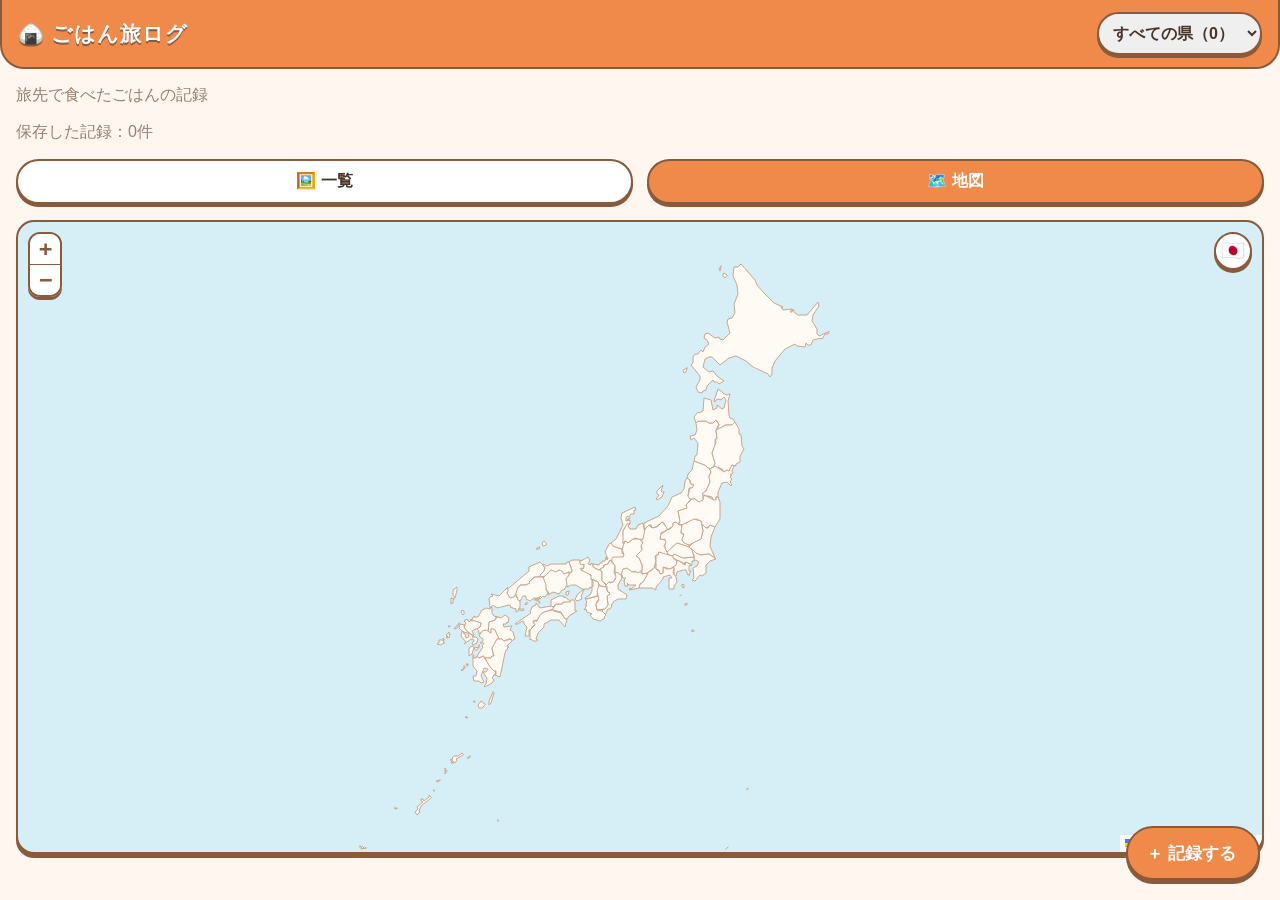
<file: index.html>
<!doctype html>
<html lang="ja">
<head>
  <meta charset="utf-8">
  <title>ごはん旅ログ</title>
    <meta name="viewport" content="width=device-width, initial-scale=1">
        <link rel="stylesheet" href="lib/leaflet.css">
          <link rel="stylesheet" href="lib/MarkerCluster.css">
  <link rel="stylesheet" href="style.css">
    <link rel="manifest" href="manifest.json">
  <link rel="apple-touch-icon" href="apple-touch-icon.png">
   <meta name="theme-color" content="#f08a4b">
</head>
<body ontouchstart="">
    <header class="app-header">
        <h1>🍙 ごはん旅ログ</h1>
    <select id="filter-pref">
      <option value="">すべての県</option>
    </select>
  </header>
  <p>旅先で食べたごはんの記録</p>
  <p id="record-count"></p>
  <dialog id="form-dialog">
  <form id="record-form">
    <h2 id="form-title">ごはんを記録</h2>
    <label>写真
      <input type="file" id="photo-input" accept="image/*">
    </label>
    <img id="photo-preview" alt="">

    <label>料理名
      <input type="text" id="name-input" placeholder="例：味噌ラーメン" required>
    </label>

    <label>都道府県
      <select id="pref-input" required>
        <option value="">選んでください</option>
      </select>
    </label>

    <label>市町村
      <select id="city-input">
        <option value="">選ばない</option>
      </select>
    </label>

    <label>食べた日
      <input type="date" id="date-input" required>
    </label>

    <label>メモ
      <textarea id="memo-input" rows="2" placeholder="お店の名前や感想など"></textarea>
    </label>
        <div class="field">評価
      <div class="stars" id="star-input">
        <button type="button" data-value="1">☆</button>
        <button type="button" data-value="2">☆</button>
        <button type="button" data-value="3">☆</button>
        <button type="button" data-value="4">☆</button>
        <button type="button" data-value="5">☆</button>
      </div>
    </div>
        <label>順位（トップ3）
      <select id="rank-input">
        <option value="0">なし</option>
        <option value="1">🥇 1位</option>
        <option value="2">🥈 2位</option>
        <option value="3">🥉 3位</option>
      </select>
    </label>

        <div class="actions">
      <button type="button" id="cancel-btn" class="secondary">キャンセル</button>
      <button type="submit">保存</button>
    </div>
  </form>
  </dialog>
    <nav class="tabs">
                <button type="button" id="tab-list" class="tab">🖼️ 一覧</button>
                <button type="button" id="tab-map" class="tab active">🗺️ 地図</button>
  </nav>
    <ul id="list" class="grid" hidden></ul>
      <div id="map"></div>
<button type="button" id="add-btn" class="fab">＋ 記録する</button>
  <dialog id="detail-dialog">
    <img id="detail-photo" alt="">
    <div class="detail-body">
      <h2 id="detail-name"></h2>
            <p id="detail-stars"></p>
      <p id="detail-place"></p>
      <p id="detail-date"></p>
      <p id="detail-memo"></p>
      <div class="actions">
        <button type="button" id="delete-btn" class="danger">削除</button>
        <button type="button" id="edit-btn" class="secondary">編集</button>
        <button type="button" id="close-btn">閉じる</button>
      </div>
    </div>
  </dialog>
      <script src="lib/leaflet.js"></script>
       <script src="lib/leaflet.markercluster.js"></script> 
  <script src="cities.js"></script>
    <script src="japan.js"></script>
    <script src="nz.js"></script>
    <script src="db.js"></script>
  <script src="app.js"></script>
</body>
</html>
</file>
<file: lib/leaflet.css>
/* required styles */

.leaflet-pane,
.leaflet-tile,
.leaflet-marker-icon,
.leaflet-marker-shadow,
.leaflet-tile-container,
.leaflet-pane > svg,
.leaflet-pane > canvas,
.leaflet-zoom-box,
.leaflet-image-layer,
.leaflet-layer {
	position: absolute;
	left: 0;
	top: 0;
	}
.leaflet-container {
	overflow: hidden;
	}
.leaflet-tile,
.leaflet-marker-icon,
.leaflet-marker-shadow {
	-webkit-user-select: none;
	   -moz-user-select: none;
	        user-select: none;
	  -webkit-user-drag: none;
	}
/* Prevents IE11 from highlighting tiles in blue */
.leaflet-tile::selection {
	background: transparent;
}
/* Safari renders non-retina tile on retina better with this, but Chrome is worse */
.leaflet-safari .leaflet-tile {
	image-rendering: -webkit-optimize-contrast;
	}
/* hack that prevents hw layers "stretching" when loading new tiles */
.leaflet-safari .leaflet-tile-container {
	width: 1600px;
	height: 1600px;
	-webkit-transform-origin: 0 0;
	}
.leaflet-marker-icon,
.leaflet-marker-shadow {
	display: block;
	}
/* .leaflet-container svg: reset svg max-width decleration shipped in Joomla! (joomla.org) 3.x */
/* .leaflet-container img: map is broken in FF if you have max-width: 100% on tiles */
.leaflet-container .leaflet-overlay-pane svg {
	max-width: none !important;
	max-height: none !important;
	}
.leaflet-container .leaflet-marker-pane img,
.leaflet-container .leaflet-shadow-pane img,
.leaflet-container .leaflet-tile-pane img,
.leaflet-container img.leaflet-image-layer,
.leaflet-container .leaflet-tile {
	max-width: none !important;
	max-height: none !important;
	width: auto;
	padding: 0;
	}

.leaflet-container img.leaflet-tile {
	/* See: https://bugs.chromium.org/p/chromium/issues/detail?id=600120 */
	mix-blend-mode: plus-lighter;
}

.leaflet-container.leaflet-touch-zoom {
	-ms-touch-action: pan-x pan-y;
	touch-action: pan-x pan-y;
	}
.leaflet-container.leaflet-touch-drag {
	-ms-touch-action: pinch-zoom;
	/* Fallback for FF which doesn't support pinch-zoom */
	touch-action: none;
	touch-action: pinch-zoom;
}
.leaflet-container.leaflet-touch-drag.leaflet-touch-zoom {
	-ms-touch-action: none;
	touch-action: none;
}
.leaflet-container {
	-webkit-tap-highlight-color: transparent;
}
.leaflet-container a {
	-webkit-tap-highlight-color: rgba(51, 181, 229, 0.4);
}
.leaflet-tile {
	filter: inherit;
	visibility: hidden;
	}
.leaflet-tile-loaded {
	visibility: inherit;
	}
.leaflet-zoom-box {
	width: 0;
	height: 0;
	-moz-box-sizing: border-box;
	     box-sizing: border-box;
	z-index: 800;
	}
/* workaround for https://bugzilla.mozilla.org/show_bug.cgi?id=888319 */
.leaflet-overlay-pane svg {
	-moz-user-select: none;
	}

.leaflet-pane         { z-index: 400; }

.leaflet-tile-pane    { z-index: 200; }
.leaflet-overlay-pane { z-index: 400; }
.leaflet-shadow-pane  { z-index: 500; }
.leaflet-marker-pane  { z-index: 600; }
.leaflet-tooltip-pane   { z-index: 650; }
.leaflet-popup-pane   { z-index: 700; }

.leaflet-map-pane canvas { z-index: 100; }
.leaflet-map-pane svg    { z-index: 200; }

.leaflet-vml-shape {
	width: 1px;
	height: 1px;
	}
.lvml {
	behavior: url(#default#VML);
	display: inline-block;
	position: absolute;
	}


/* control positioning */

.leaflet-control {
	position: relative;
	z-index: 800;
	pointer-events: visiblePainted; /* IE 9-10 doesn't have auto */
	pointer-events: auto;
	}
.leaflet-top,
.leaflet-bottom {
	position: absolute;
	z-index: 1000;
	pointer-events: none;
	}
.leaflet-top {
	top: 0;
	}
.leaflet-right {
	right: 0;
	}
.leaflet-bottom {
	bottom: 0;
	}
.leaflet-left {
	left: 0;
	}
.leaflet-control {
	float: left;
	clear: both;
	}
.leaflet-right .leaflet-control {
	float: right;
	}
.leaflet-top .leaflet-control {
	margin-top: 10px;
	}
.leaflet-bottom .leaflet-control {
	margin-bottom: 10px;
	}
.leaflet-left .leaflet-control {
	margin-left: 10px;
	}
.leaflet-right .leaflet-control {
	margin-right: 10px;
	}


/* zoom and fade animations */

.leaflet-fade-anim .leaflet-popup {
	opacity: 0;
	-webkit-transition: opacity 0.2s linear;
	   -moz-transition: opacity 0.2s linear;
	        transition: opacity 0.2s linear;
	}
.leaflet-fade-anim .leaflet-map-pane .leaflet-popup {
	opacity: 1;
	}
.leaflet-zoom-animated {
	-webkit-transform-origin: 0 0;
	    -ms-transform-origin: 0 0;
	        transform-origin: 0 0;
	}
svg.leaflet-zoom-animated {
	will-change: transform;
}

.leaflet-zoom-anim .leaflet-zoom-animated {
	-webkit-transition: -webkit-transform 0.25s cubic-bezier(0,0,0.25,1);
	   -moz-transition:    -moz-transform 0.25s cubic-bezier(0,0,0.25,1);
	        transition:         transform 0.25s cubic-bezier(0,0,0.25,1);
	}
.leaflet-zoom-anim .leaflet-tile,
.leaflet-pan-anim .leaflet-tile {
	-webkit-transition: none;
	   -moz-transition: none;
	        transition: none;
	}

.leaflet-zoom-anim .leaflet-zoom-hide {
	visibility: hidden;
	}


/* cursors */

.leaflet-interactive {
	cursor: pointer;
	}
.leaflet-grab {
	cursor: -webkit-grab;
	cursor:    -moz-grab;
	cursor:         grab;
	}
.leaflet-crosshair,
.leaflet-crosshair .leaflet-interactive {
	cursor: crosshair;
	}
.leaflet-popup-pane,
.leaflet-control {
	cursor: auto;
	}
.leaflet-dragging .leaflet-grab,
.leaflet-dragging .leaflet-grab .leaflet-interactive,
.leaflet-dragging .leaflet-marker-draggable {
	cursor: move;
	cursor: -webkit-grabbing;
	cursor:    -moz-grabbing;
	cursor:         grabbing;
	}

/* marker & overlays interactivity */
.leaflet-marker-icon,
.leaflet-marker-shadow,
.leaflet-image-layer,
.leaflet-pane > svg path,
.leaflet-tile-container {
	pointer-events: none;
	}

.leaflet-marker-icon.leaflet-interactive,
.leaflet-image-layer.leaflet-interactive,
.leaflet-pane > svg path.leaflet-interactive,
svg.leaflet-image-layer.leaflet-interactive path {
	pointer-events: visiblePainted; /* IE 9-10 doesn't have auto */
	pointer-events: auto;
	}

/* visual tweaks */

.leaflet-container {
	background: #ddd;
	outline-offset: 1px;
	}
.leaflet-container a {
	color: #0078A8;
	}
.leaflet-zoom-box {
	border: 2px dotted #38f;
	background: rgba(255,255,255,0.5);
	}


/* general typography */
.leaflet-container {
	font-family: "Helvetica Neue", Arial, Helvetica, sans-serif;
	font-size: 12px;
	font-size: 0.75rem;
	line-height: 1.5;
	}


/* general toolbar styles */

.leaflet-bar {
	box-shadow: 0 1px 5px rgba(0,0,0,0.65);
	border-radius: 4px;
	}
.leaflet-bar a {
	background-color: #fff;
	border-bottom: 1px solid #ccc;
	width: 26px;
	height: 26px;
	line-height: 26px;
	display: block;
	text-align: center;
	text-decoration: none;
	color: black;
	}
.leaflet-bar a,
.leaflet-control-layers-toggle {
	background-position: 50% 50%;
	background-repeat: no-repeat;
	display: block;
	}
.leaflet-bar a:hover,
.leaflet-bar a:focus {
	background-color: #f4f4f4;
	}
.leaflet-bar a:first-child {
	border-top-left-radius: 4px;
	border-top-right-radius: 4px;
	}
.leaflet-bar a:last-child {
	border-bottom-left-radius: 4px;
	border-bottom-right-radius: 4px;
	border-bottom: none;
	}
.leaflet-bar a.leaflet-disabled {
	cursor: default;
	background-color: #f4f4f4;
	color: #bbb;
	}

.leaflet-touch .leaflet-bar a {
	width: 30px;
	height: 30px;
	line-height: 30px;
	}
.leaflet-touch .leaflet-bar a:first-child {
	border-top-left-radius: 2px;
	border-top-right-radius: 2px;
	}
.leaflet-touch .leaflet-bar a:last-child {
	border-bottom-left-radius: 2px;
	border-bottom-right-radius: 2px;
	}

/* zoom control */

.leaflet-control-zoom-in,
.leaflet-control-zoom-out {
	font: bold 18px 'Lucida Console', Monaco, monospace;
	text-indent: 1px;
	}

.leaflet-touch .leaflet-control-zoom-in, .leaflet-touch .leaflet-control-zoom-out  {
	font-size: 22px;
	}


/* layers control */

.leaflet-control-layers {
	box-shadow: 0 1px 5px rgba(0,0,0,0.4);
	background: #fff;
	border-radius: 5px;
	}
.leaflet-control-layers-toggle {
	background-image: url(images/layers.png);
	width: 36px;
	height: 36px;
	}
.leaflet-retina .leaflet-control-layers-toggle {
	background-image: url(images/layers-2x.png);
	background-size: 26px 26px;
	}
.leaflet-touch .leaflet-control-layers-toggle {
	width: 44px;
	height: 44px;
	}
.leaflet-control-layers .leaflet-control-layers-list,
.leaflet-control-layers-expanded .leaflet-control-layers-toggle {
	display: none;
	}
.leaflet-control-layers-expanded .leaflet-control-layers-list {
	display: block;
	position: relative;
	}
.leaflet-control-layers-expanded {
	padding: 6px 10px 6px 6px;
	color: #333;
	background: #fff;
	}
.leaflet-control-layers-scrollbar {
	overflow-y: scroll;
	overflow-x: hidden;
	padding-right: 5px;
	}
.leaflet-control-layers-selector {
	margin-top: 2px;
	position: relative;
	top: 1px;
	}
.leaflet-control-layers label {
	display: block;
	font-size: 13px;
	font-size: 1.08333em;
	}
.leaflet-control-layers-separator {
	height: 0;
	border-top: 1px solid #ddd;
	margin: 5px -10px 5px -6px;
	}

/* Default icon URLs */
.leaflet-default-icon-path { /* used only in path-guessing heuristic, see L.Icon.Default */
	background-image: url(images/marker-icon.png);
	}


/* attribution and scale controls */

.leaflet-container .leaflet-control-attribution {
	background: #fff;
	background: rgba(255, 255, 255, 0.8);
	margin: 0;
	}
.leaflet-control-attribution,
.leaflet-control-scale-line {
	padding: 0 5px;
	color: #333;
	line-height: 1.4;
	}
.leaflet-control-attribution a {
	text-decoration: none;
	}
.leaflet-control-attribution a:hover,
.leaflet-control-attribution a:focus {
	text-decoration: underline;
	}
.leaflet-attribution-flag {
	display: inline !important;
	vertical-align: baseline !important;
	width: 1em;
	height: 0.6669em;
	}
.leaflet-left .leaflet-control-scale {
	margin-left: 5px;
	}
.leaflet-bottom .leaflet-control-scale {
	margin-bottom: 5px;
	}
.leaflet-control-scale-line {
	border: 2px solid #777;
	border-top: none;
	line-height: 1.1;
	padding: 2px 5px 1px;
	white-space: nowrap;
	-moz-box-sizing: border-box;
	     box-sizing: border-box;
	background: rgba(255, 255, 255, 0.8);
	text-shadow: 1px 1px #fff;
	}
.leaflet-control-scale-line:not(:first-child) {
	border-top: 2px solid #777;
	border-bottom: none;
	margin-top: -2px;
	}
.leaflet-control-scale-line:not(:first-child):not(:last-child) {
	border-bottom: 2px solid #777;
	}

.leaflet-touch .leaflet-control-attribution,
.leaflet-touch .leaflet-control-layers,
.leaflet-touch .leaflet-bar {
	box-shadow: none;
	}
.leaflet-touch .leaflet-control-layers,
.leaflet-touch .leaflet-bar {
	border: 2px solid rgba(0,0,0,0.2);
	background-clip: padding-box;
	}


/* popup */

.leaflet-popup {
	position: absolute;
	text-align: center;
	margin-bottom: 20px;
	}
.leaflet-popup-content-wrapper {
	padding: 1px;
	text-align: left;
	border-radius: 12px;
	}
.leaflet-popup-content {
	margin: 13px 24px 13px 20px;
	line-height: 1.3;
	font-size: 13px;
	font-size: 1.08333em;
	min-height: 1px;
	}
.leaflet-popup-content p {
	margin: 17px 0;
	margin: 1.3em 0;
	}
.leaflet-popup-tip-container {
	width: 40px;
	height: 20px;
	position: absolute;
	left: 50%;
	margin-top: -1px;
	margin-left: -20px;
	overflow: hidden;
	pointer-events: none;
	}
.leaflet-popup-tip {
	width: 17px;
	height: 17px;
	padding: 1px;

	margin: -10px auto 0;
	pointer-events: auto;

	-webkit-transform: rotate(45deg);
	   -moz-transform: rotate(45deg);
	    -ms-transform: rotate(45deg);
	        transform: rotate(45deg);
	}
.leaflet-popup-content-wrapper,
.leaflet-popup-tip {
	background: white;
	color: #333;
	box-shadow: 0 3px 14px rgba(0,0,0,0.4);
	}
.leaflet-container a.leaflet-popup-close-button {
	position: absolute;
	top: 0;
	right: 0;
	border: none;
	text-align: center;
	width: 24px;
	height: 24px;
	font: 16px/24px Tahoma, Verdana, sans-serif;
	color: #757575;
	text-decoration: none;
	background: transparent;
	}
.leaflet-container a.leaflet-popup-close-button:hover,
.leaflet-container a.leaflet-popup-close-button:focus {
	color: #585858;
	}
.leaflet-popup-scrolled {
	overflow: auto;
	}

.leaflet-oldie .leaflet-popup-content-wrapper {
	-ms-zoom: 1;
	}
.leaflet-oldie .leaflet-popup-tip {
	width: 24px;
	margin: 0 auto;

	-ms-filter: "progid:DXImageTransform.Microsoft.Matrix(M11=0.70710678, M12=0.70710678, M21=-0.70710678, M22=0.70710678)";
	filter: progid:DXImageTransform.Microsoft.Matrix(M11=0.70710678, M12=0.70710678, M21=-0.70710678, M22=0.70710678);
	}

.leaflet-oldie .leaflet-control-zoom,
.leaflet-oldie .leaflet-control-layers,
.leaflet-oldie .leaflet-popup-content-wrapper,
.leaflet-oldie .leaflet-popup-tip {
	border: 1px solid #999;
	}


/* div icon */

.leaflet-div-icon {
	background: #fff;
	border: 1px solid #666;
	}


/* Tooltip */
/* Base styles for the element that has a tooltip */
.leaflet-tooltip {
	position: absolute;
	padding: 6px;
	background-color: #fff;
	border: 1px solid #fff;
	border-radius: 3px;
	color: #222;
	white-space: nowrap;
	-webkit-user-select: none;
	-moz-user-select: none;
	-ms-user-select: none;
	user-select: none;
	pointer-events: none;
	box-shadow: 0 1px 3px rgba(0,0,0,0.4);
	}
.leaflet-tooltip.leaflet-interactive {
	cursor: pointer;
	pointer-events: auto;
	}
.leaflet-tooltip-top:before,
.leaflet-tooltip-bottom:before,
.leaflet-tooltip-left:before,
.leaflet-tooltip-right:before {
	position: absolute;
	pointer-events: none;
	border: 6px solid transparent;
	background: transparent;
	content: "";
	}

/* Directions */

.leaflet-tooltip-bottom {
	margin-top: 6px;
}
.leaflet-tooltip-top {
	margin-top: -6px;
}
.leaflet-tooltip-bottom:before,
.leaflet-tooltip-top:before {
	left: 50%;
	margin-left: -6px;
	}
.leaflet-tooltip-top:before {
	bottom: 0;
	margin-bottom: -12px;
	border-top-color: #fff;
	}
.leaflet-tooltip-bottom:before {
	top: 0;
	margin-top: -12px;
	margin-left: -6px;
	border-bottom-color: #fff;
	}
.leaflet-tooltip-left {
	margin-left: -6px;
}
.leaflet-tooltip-right {
	margin-left: 6px;
}
.leaflet-tooltip-left:before,
.leaflet-tooltip-right:before {
	top: 50%;
	margin-top: -6px;
	}
.leaflet-tooltip-left:before {
	right: 0;
	margin-right: -12px;
	border-left-color: #fff;
	}
.leaflet-tooltip-right:before {
	left: 0;
	margin-left: -12px;
	border-right-color: #fff;
	}

/* Printing */

@media print {
	/* Prevent printers from removing background-images of controls. */
	.leaflet-control {
		-webkit-print-color-adjust: exact;
		print-color-adjust: exact;
		}
	}
</file>
<file: lib/MarkerCluster.css>
.leaflet-cluster-anim .leaflet-marker-icon, .leaflet-cluster-anim .leaflet-marker-shadow {
	-webkit-transition: -webkit-transform 0.3s ease-out, opacity 0.3s ease-in;
	-moz-transition: -moz-transform 0.3s ease-out, opacity 0.3s ease-in;
	-o-transition: -o-transform 0.3s ease-out, opacity 0.3s ease-in;
	transition: transform 0.3s ease-out, opacity 0.3s ease-in;
}

.leaflet-cluster-spider-leg {
	/* stroke-dashoffset (duration and function) should match with leaflet-marker-icon transform in order to track it exactly */
	-webkit-transition: -webkit-stroke-dashoffset 0.3s ease-out, -webkit-stroke-opacity 0.3s ease-in;
	-moz-transition: -moz-stroke-dashoffset 0.3s ease-out, -moz-stroke-opacity 0.3s ease-in;
	-o-transition: -o-stroke-dashoffset 0.3s ease-out, -o-stroke-opacity 0.3s ease-in;
	transition: stroke-dashoffset 0.3s ease-out, stroke-opacity 0.3s ease-in;
}
</file>
<file: style.css>
/* ===== 色と文字（ここを変えると、アプリ全体が変わる） ===== */
:root {
  --bg: #fff7ef; /* 背景（クリーム色） */
  --text: #4a3428; /* 文字（こげ茶） */
  --muted: #9a8070; /* うすい文字 */
  --accent: #f08a4b; /* やわらかいオレンジ */
  --star: #f5a623; /* ★ */
  --ink: #8a5a3c; /* ふち線（茶色）。14-3 から使う */
  --font: "Hiragino Maru Gothic ProN", sans-serif; /* 丸ゴシック */
}

body {
  margin: 0;
  background: var(--bg);
  color: var(--text);
  font-family: var(--font);
}

h1 {
  margin: 0;
  padding: 16px;
  font-size: 1.3rem;
  background: var(--accent);
  color: white;
}

p {
  padding: 0 16px;
  color: var(--muted);
}
button {
  margin: 0 16px;
  padding: 10px 16px;
  border: 2px solid var(--ink);
  border-radius: 999px;
  background: var(--accent);
  color: white;
  font-size: 1rem;
    font-family: inherit;
      font-weight: bold;
  box-shadow: 0 3px 0 var(--ink);
}

/* 押すとへこむ */
button:active {
  transform: translateY(3px);
  box-shadow: none;
}

#photo-preview {
  display: block;
  max-width: 300px;
  margin: 16px;
  border-radius: 12px;
}
form {
  display: flex;
  flex-direction: column;
  gap: 12px;
  padding: 16px;
}

label {
  display: flex;
  flex-direction: column;
  gap: 4px;
  font-size: 0.85rem;
  color: var(--muted);
}

input,
select,
textarea {
  padding: 10px;
  border: 1px solid #ece3da;
  border-radius: 8px;
  font-size: 16px;
    font-family: inherit;
}
/* ===== 一覧 ===== */
.grid {
  list-style: none;
  margin: 0;
  padding: 16px;
  display: grid;
  grid-template-columns: repeat(auto-fill, minmax(150px, 1fr));
  gap: 16px;
}

.card {
  background: white;
    border: 2px solid var(--ink);
   border-radius: 18px;
  overflow: hidden;
   box-shadow: 0 3px 0 var(--ink);
}

.card img {
  display: block;
  width: 100%;
  aspect-ratio: 1;
  object-fit: cover;
    border-bottom: 2px solid var(--ink);
}

.card-info {
  padding: 8px 10px;
}

.card-name {
  font-weight: bold;
  white-space: nowrap;
  overflow: hidden;
  text-overflow: ellipsis;
}

.card-place,
.card-date {
  font-size: 0.8rem;
  color: var(--muted);
}
/* ===== 右下の＋ボタン ===== */
.fab {
  position: fixed;
  right: 20px;
  bottom: 20px;
  height: 54px;
  margin: 0;
  padding: 0 22px 0 18px;
  font-size: 1.05rem;
  box-shadow: 0 4px 0 var(--ink);
}

/* ===== ポップアップ ===== */
dialog {
  width: min(480px, calc(100% - 32px));
  padding: 0;
  border: 2px solid var(--ink);
  border-radius: 22px;
}

dialog::backdrop {
  background: rgba(0, 0, 0, 0.5);
}

dialog h2 {
  margin: 0;
  font-size: 1.2rem;
}

.actions {
  display: flex;
  justify-content: flex-end;
  gap: 8px;
}

.actions button {
  margin: 0;
}

.secondary {
    background: white;
  color: var(--text);
}
/* ===== 詳細 ===== */
#detail-photo {
  display: block;
  width: 100%;
  max-height: 60vh;
  object-fit: contain;
  background: black;
    border-bottom: 2px solid var(--ink);
}

.detail-body {
  padding: 16px;
}

.detail-body p {
  margin: 4px 0;
  padding: 0;
}

#detail-memo {
  color: var(--text);
  white-space: pre-wrap;
}

.actions .danger {
  margin-right: auto;
  background: transparent;
  color: #d64545;
    border-color: transparent;
  box-shadow: none;
}
/* ===== 上の帯（タイトルと絞り込み） ===== */
.app-header {
  position: sticky;
  top: 0;
  z-index: 1;
  display: flex;
  align-items: center;
  justify-content: space-between;
  gap: 12px;
  padding: 12px 16px;
  background: var(--accent);
    border: 2px solid var(--ink);
  border-top: none;
  border-radius: 0 0 24px 24px;
}

.app-header h1 {
  padding: 0;
  white-space: nowrap;
    letter-spacing: 0.04em;
  text-shadow: 0 2px 0 var(--ink);
}

.app-header select {
  min-width: 0;
    border: 2px solid var(--ink);
  border-radius: 999px;
  color: var(--text);
  font-weight: bold;
  box-shadow: 0 3px 0 var(--ink);
}

/* ===== トップ3のメダル ===== */
.card {
  position: relative;
}

.medal {
  position: absolute;
  top: 6px;
  left: 6px;
  font-size: 1.8rem;
  line-height: 1;
  filter: drop-shadow(0 1px 2px rgba(0, 0, 0, 0.4));
}

/* ===== 隠す ===== */
[hidden] {
  display: none !important;
}

/* ===== 一覧と地図の切り替え ===== */
.tabs {
  display: flex;
  gap: 14px;
  padding: 0 16px;
}

.tab {
  flex: 1;
  margin: 0;
  background: white;
  color: var(--text);
}

.tab.active {
  background: var(--accent);
  color: white;
}

/* ===== 地図 ===== */
#map {
  z-index: 0;
  height: 70vh;
  margin: 16px;
  border: 2px solid var(--ink);
  border-radius: 18px;
  box-shadow: 0 4px 0 var(--ink);
  background: #d6eef6;
}

/* 地図の＋−ボタン */
#map .leaflet-bar {
  overflow: hidden;
  border: 2px solid var(--ink);
  border-radius: 12px;
  box-shadow: 0 3px 0 var(--ink);
}

#map .leaflet-bar a {
  border-bottom-color: var(--ink);
  color: var(--ink);
}

/* 日本とニュージーランドの切り替え（地図の右上の小さい丸いボタン） */
.country-btn {
  width: 38px;
  height: 38px;
  margin: 0;
  padding: 0;
  background: white;
  color: var(--text);
  font-size: 1.2rem;
  line-height: 1;
}

/* ===== 地図の上の写真 ===== */
.photo-marker img {
  box-sizing: border-box;
    width: 100% !important;
  height: 100%;
  object-fit: cover;
  border: 3px solid white;
  border-radius: 8px;
  box-shadow: 0 0 0 2px var(--ink), 0 3px 0 2px var(--ink);
}

/* ===== トップ3の写真（地図） ===== */
.photo-marker .medal {
  top: -8px;
  left: -8px;
  font-size: 1.3rem;
}

.rank-1 img {
  border: 5px solid #d4a017; /* 金 */
}

.rank-2 img {
  border: 5px solid #b8b8b8; /* 銀 */
}

.rank-3 img {
  border: 5px solid #c47a3d; /* 銅 */
}

/* トップ3の写真は、重なってもいつも手前に出す */
.rank-1 { z-index: 100003 !important; }
.rank-2 { z-index: 100002 !important; }
.rank-3 { z-index: 100001 !important; }

/* ===== 同じ場所の写真の枚数（地図） ===== */
.photo-marker .count {
  position: absolute;
  right: -8px;
  bottom: -8px;
  min-width: 22px;
  padding: 2px 6px;
  box-sizing: border-box;
  border: 2px solid var(--ink);
  border-radius: 999px;
  background: var(--accent);
  color: white;
  font-size: 0.8rem;
  font-weight: bold;
  text-align: center;
}

/* ===== ★の評価 ===== */
.field {
  display: flex;
  flex-direction: column;
  gap: 4px;
  font-size: 0.85rem;
  color: var(--muted);
}

.stars {
  display: flex;
  gap: 4px;
}

.stars button {
  margin: 0;
  padding: 0 2px;
  background: none;
  color: var(--star);
  font-size: 1.8rem;
  line-height: 1;
    border: none;
  box-shadow: none;
}

.card-stars {
  font-size: 0.8rem;
  color: var(--star);
}

#detail-stars {
  font-size: 1.2rem;
  color: var(--star);
}
</file>
